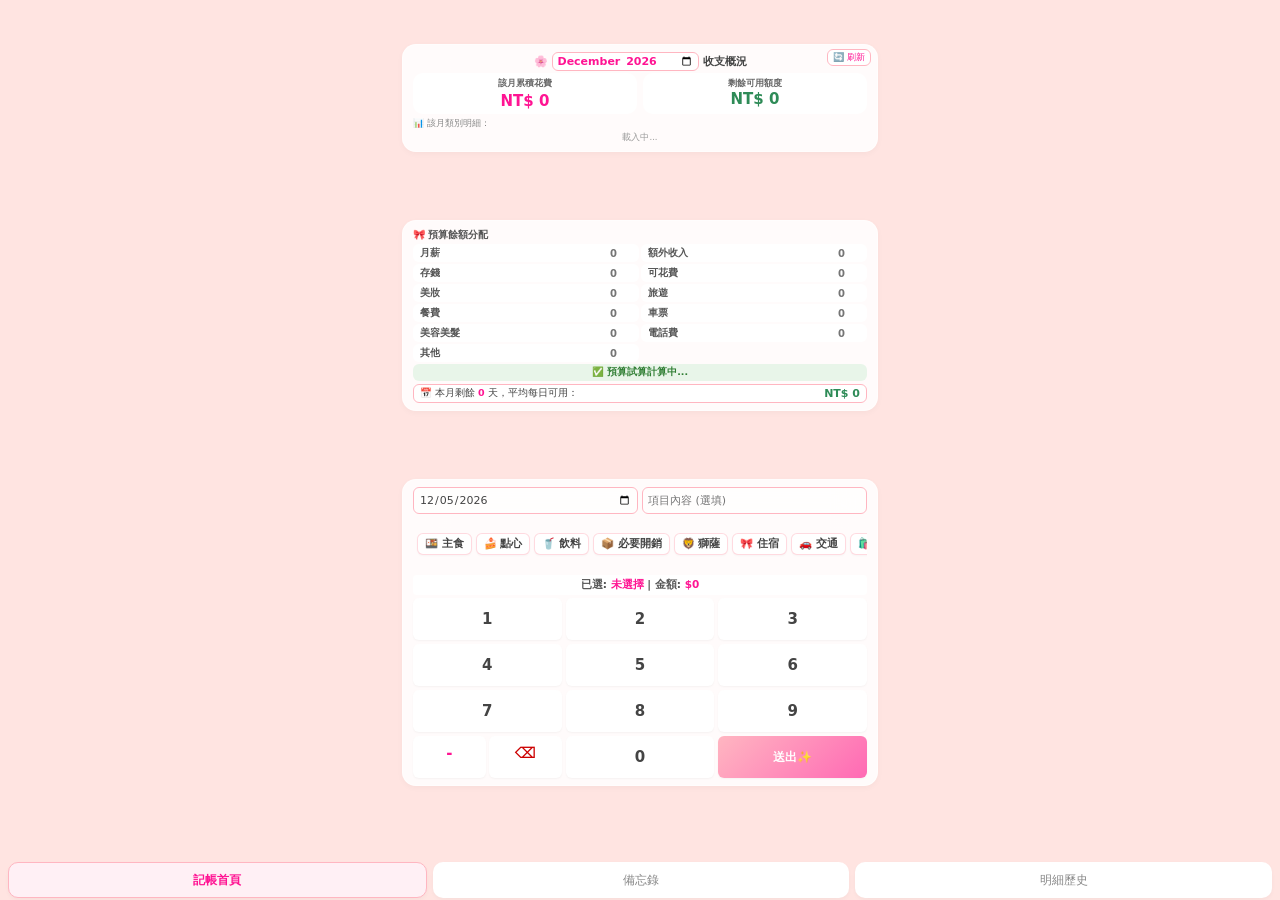
<file: index.html>
<!DOCTYPE html>
<html lang="zh-TW">
<head>
    <meta charset="UTF-8">
    <meta name="viewport" content="width=device-width, initial-scale=1.0, maximum-scale=1.0, user-scalable=no, viewport-fit=cover">
    <title>老公請查帳 - 記帳首頁</title>
    
    <link rel="stylesheet" href="style.css?v=13.0">
    <link rel="manifest" href="manifest.json">
    
    <!-- 愛心書籤與 App 圖示 -->
    <link rel="icon" type="image/svg+xml" href="data:image/svg+xml;utf8,<svg xmlns='http://www.w3.org/2000/svg' width='180' height='180' viewBox='0 0 180 180'><rect width='180' height='180' rx='42' fill='url(%23bg-grad)'/><defs><linearGradient id='bg-grad' x1='0%' y1='0%' x2='100%' y2='100%'><stop offset='0%' stop-color='%23ffe5ec'/><stop offset='100%' stop-color='%23ffb3c6'/></linearGradient><linearGradient id='heart-grad' x1='0%' y1='0%' x2='0%' y2='100%'><stop offset='0%' stop-color='%23ff4d6d'/><stop offset='100%' stop-color='%23c9184a'/></linearGradient><filter id='drop-shadow' x='-20%' y='-20%' width='140%' height='140%'><feDropShadow dx='0' dy='6' stdDeviation='6' flood-color='%23ff0054' flood-opacity='0.25'/></filter></defs><g filter='url(%23drop-shadow)'><path d='M90,145 C90,145 35,110 35,68 C35,45 52,32 72,32 C83,32 90,40 90,40 C90,40 97,32 108,32 C128,32 145,45 145,68 C145,110 90,145 90,145 Z' fill='url(%23heart-grad)'/></g><path d='M50,60 C50,48 60,42 70,42' stroke='%23ffffff' stroke-width='4' stroke-linecap='round' fill='none' opacity='0.7'/><path d='M138,38 L141,46 L149,49 L141,52 L138,60 L135,52 L127,49 L135,46 Z' fill='%23ffffff' opacity='0.9'/><path d='M42,128 L44,133 L49,135 L44,137 L42,142 L40,137 L35,135 L40,133 Z' fill='%23ffffff' opacity='0.85'/></svg>">
    <link rel="apple-touch-icon" href="data:image/svg+xml;utf8,<svg xmlns='http://www.w3.org/2000/svg' width='180' height='180' viewBox='0 0 180 180'><rect width='180' height='180' rx='42' fill='url(%23bg-grad)'/><defs><linearGradient id='bg-grad' x1='0%' y1='0%' x2='100%' y2='100%'><stop offset='0%' stop-color='%23ffe5ec'/><stop offset='100%' stop-color='%23ffb3c6'/></linearGradient><linearGradient id='heart-grad' x1='0%' y1='0%' x2='0%' y2='100%'><stop offset='0%' stop-color='%23ff4d6d'/><stop offset='100%' stop-color='%23c9184a'/></linearGradient><filter id='drop-shadow' x='-20%' y='-20%' width='140%' height='140%'><feDropShadow dx='0' dy='6' stdDeviation='6' flood-color='%23ff0054' flood-opacity='0.25'/></filter></defs><g filter='url(%23drop-shadow)'><path d='M90,145 C90,145 35,110 35,68 C35,45 52,32 72,32 C83,32 90,40 90,40 C90,40 97,32 108,32 C128,32 145,45 145,68 C145,110 90,145 90,145 Z' fill='url(%23heart-grad)'/></g><path d='M50,60 C50,48 60,42 70,42' stroke='%23ffffff' stroke-width='4' stroke-linecap='round' fill='none' opacity='0.7'/><path d='M138,38 L141,46 L149,49 L141,52 L138,60 L135,52 L127,49 L135,46 Z' fill='%23ffffff' opacity='0.9'/><path d='M42,128 L44,133 L49,135 L44,137 L42,142 L40,137 L35,135 L40,133 Z' fill='%23ffffff' opacity='0.85'/></svg>">
    
    <meta name="apple-mobile-web-app-capable" content="yes">
    <meta name="apple-mobile-web-app-title" content="老公請查帳">
    <meta name="apple-mobile-web-app-status-bar-style" content="black-translucent">

    <style>
        * { box-sizing: border-box; }
        
        html, body {
            margin: 0;
            padding: 0;
            width: 100%;
            height: 100vh;
            background: #ffe4e1;
            font-family: -apple-system, BlinkMacSystemFont, "Segoe UI", Roboto, sans-serif;
            -webkit-tap-highlight-color: transparent;
            overflow: hidden;
        }

        body { 
            padding-top: calc(env(safe-area-inset-top, 20px) + 32px);
            padding-bottom: calc(env(safe-area-inset-bottom, 0px) + 52px);
            padding-left: 10px;
            padding-right: 10px;
            display: flex;
            flex-direction: column;
        }

        .app-shell { 
            max-width: 500px; 
            width: 100%;
            height: 100%;
            margin: 0 auto; 
            display: flex; 
            flex-direction: column; 
            justify-content: space-between; 
            gap: 6px; 
        }

        .glass-panel { 
            background: rgba(255, 255, 255, 0.85); 
            border-radius: 14px; 
            padding: 7px 10px; 
            box-shadow: 0 2px 6px rgba(0,0,0,0.03); 
            position: relative; 
            flex-shrink: 0;
        }

        .main-panel {
            display: flex;
            flex-direction: column;
            justify-content: space-between;
            padding: 7px 10px;
            flex-grow: 0;
        }

        .text-center { text-align: center; }
        .text-pink { color: #ff1493; font-weight: bold; }
        .text-green { color: #2e8b57; font-weight: bold; }
        
        .panel-header { display: flex; justify-content: center; align-items: center; gap: 4px; font-size: 11px; font-weight: bold; color: #444; }
        .month-select { border: 1px solid #ffb6c1; border-radius: 6px; padding: 1px 4px; font-size: 11px; background: #fff; color: #ff1493; font-weight: bold; }
        
        .sub-title { font-size: 10px; font-weight: bold; margin-bottom: 2px; color: #555; }
        .label-sm { font-size: 9px; color: #666; font-weight: bold; }
        
        .dashboard-grid { display: grid; grid-template-columns: 1fr 1fr; gap: 6px; margin-top: 2px; }
        .dashboard-item { background: rgba(255, 255, 255, 0.95); padding: 4px; border-radius: 10px; text-align: center; }
        .total-amount { font-size: 15px; font-weight: bold; color: #ff1493; }
        .rem-amount { font-size: 15px; font-weight: bold; color: #2e8b57; }
        .rem-over { color: #d9534f !important; }

        .budget-grid { display: grid; grid-template-columns: repeat(2, 1fr); gap: 2px; }
        .budget-item { display: flex; justify-content: space-between; align-items: center; background: #fff; padding: 1px 6px; border-radius: 6px; }
        .budget-item span { font-size: 10px; }
        .budget-item input { width: 55px; text-align: right; border: none; background: transparent; font-weight: bold; color: #ff1493; font-size: 10px; }
        
        .daily-bar { 
            margin-top: 3px; 
            padding: 2px 6px; 
            background: #fff; 
            border-radius: 6px; 
            font-size: 9.5px; 
            color: #444; 
            display: flex; 
            justify-content: space-between; 
            align-items: center;
            border: 1px solid #ffb6c1;
        }
        .daily-amount { color: #2e8b57; font-weight: bold; font-size: 11px; }

        .budget-status-bar { margin-top: 2px; padding: 2px 4px; border-radius: 6px; font-size: 9.5px; font-weight: bold; text-align: center; }
        .bg-ok { background: #e8f5e9; color: #2e7d32; }
        .bg-warn { background: #e3f2fd; color: #1565c0; }
        .bg-error { background: #ffebee; color: #c62828; }

        .category-summary-grid { display: grid; grid-template-columns: repeat(3, 1fr); gap: 2px; margin-top: 2px; max-height: 58px; overflow-y: auto; }
        .cat-sum-item { background: #fff; padding: 1px 4px; border-radius: 4px; font-size: 8.5px; display: flex; justify-content: space-between; }

        .input-row { display: flex; gap: 4px; margin-bottom: 4px; }
        .input-row input { flex: 1; padding: 5px; border-radius: 6px; border: 1px solid #ffb6c1; font-size: 11px; }

        .category-container { display: flex; overflow-x: auto; gap: 4px; padding-bottom: 4px; white-space: nowrap; -webkit-overflow-scrolling: touch; }
        .cat-btn { padding: 3px 7px; background: #fff; border-radius: 6px; cursor: pointer; display: inline-block; font-size: 10.5px; box-shadow: 0 1px 2px rgba(0,0,0,0.03); }
        .cat-btn.selected { background: #ffb6c1; color: #fff; font-weight: bold; }
        .amount-display { margin: 3px 0; text-align: center; font-size: 10.5px; background: #fff; padding: 3px; border-radius: 4px; }
        
        .keyboard { display: grid; grid-template-columns: repeat(3, 1fr); gap: 4px; }
        .key { background: #fff; padding: 8px 0; text-align: center; border-radius: 6px; font-size: 15px; font-weight: bold; cursor: pointer; box-shadow: 0 1px 2px rgba(0,0,0,0.04); }
        .key:active { background: #ffebf0; }
        
        .split-key-container { display: flex; gap: 3px; }
        .split-key { flex: 1; background: #fff; padding: 8px 0; text-align: center; border-radius: 6px; font-size: 15px; font-weight: bold; cursor: pointer; box-shadow: 0 1px 2px rgba(0,0,0,0.04); }
        .split-key:active { background: #ffebf0; }

        .submit-btn { 
            background: linear-gradient(135deg, #ffb6c1 0%, #ff69b4 100%); 
            color: white; 
            font-size: 12px;
            display: flex;
            align-items: center;
            justify-content: center;
        }

        .refresh-btn {
            position: absolute;
            top: 4px;
            right: 6px;
            background: rgba(255, 255, 255, 0.9);
            border: 1px solid #ffb6c1;
            border-radius: 6px;
            padding: 1px 5px;
            font-size: 9px;
            color: #ff1493;
            cursor: pointer;
        }

        .fixed-nav-bar { 
            position: fixed !important; 
            bottom: 0 !important; 
            left: 0 !important; 
            right: 0 !important;
            width: 100% !important; 
            padding-bottom: calc(env(safe-area-inset-bottom, 2px) + 2px) !important; 
            padding-top: 3px !important;
            padding-left: 8px !important;
            padding-right: 8px !important;
            background: #ffe4e1 !important; 
            display: flex !important; 
            justify-content: space-between !important; 
            align-items: center !important; 
            gap: 6px !important;
            z-index: 999999 !important; 
        }

        .nav-link { 
            text-decoration: none; 
            color: #888; 
            font-size: 12px; 
            flex: 1; 
            height: 36px;
            display: flex !important;
            align-items: center !important;
            justify-content: center !important;
            text-align: center !important;
            border-radius: 10px;
            background: #ffffff;
            box-shadow: 0 2px 4px rgba(0,0,0,0.03);
            transition: all 0.2s ease;
        }

        .nav-link.active { 
            color: #ff1493; 
            font-weight: bold; 
            background: #fff0f5; 
            border: 1px solid #ffb6c1;
        }
    </style>
</head>
<body>

    <div class="app-shell">
        <div class="glass-panel text-center">
            <button class="refresh-btn" onclick="fetchCloudData(true)">🔄 刷新</button>
            <div class="panel-header">
                <span>🌸</span>
                <input type="month" id="selected-month" class="month-select" onchange="renderMonthData()">
                <span>收支概況</span>
            </div>
            
            <div class="dashboard-grid">
                <div class="dashboard-item">
                    <div class="label-sm">該月累積花費</div>
                    <div class="total-amount">NT$ <span id="month-total">0</span></div>
                </div>
                <div class="dashboard-item">
                    <div class="label-sm">剩餘可用額度</div>
                    <div class="rem-amount" id="rem-container">NT$ <span id="month-remaining">0</span></div>
                </div>
            </div>

            <div style="font-size:9px; color:#888; text-align:left; margin-top:3px;">📊 該月類別明細：</div>
            <div class="category-summary-grid" id="cat-summary-box">
                <div style="grid-column: span 3; color:#999; font-size:8.5px;">載入中...</div>
            </div>
        </div>

        <div class="glass-panel">
            <div class="sub-title">🎀 預算餘額分配</div>
            <div class="budget-grid">
                <div class="budget-item"><span class="text-pink">月薪</span><input type="number" id="bg-salary" placeholder="0" oninput="checkBudgetBalance()" onchange="updateBudget('salary', this.value)"></div>
                <div class="budget-item"><span class="text-pink">額外收入</span><input type="number" id="bg-extra" placeholder="0" oninput="checkBudgetBalance()" onchange="updateBudget('extra', this.value)"></div>
                <div class="budget-item"><span>存錢</span><input type="number" id="bg-save" placeholder="0" oninput="checkBudgetBalance()" onchange="updateBudget('save', this.value)"></div>
                <div class="budget-item"><span class="text-green">可花費</span><input type="number" id="bg-spend" placeholder="0" oninput="checkBudgetBalance()" onchange="updateBudget('spend', this.value)"></div>
                <div class="budget-item"><span>美妝</span><input type="number" id="bg-makeup" placeholder="0" oninput="checkBudgetBalance()" onchange="updateBudget('makeup', this.value)"></div>
                <div class="budget-item"><span>旅遊</span><input type="number" id="bg-travel" placeholder="0" oninput="checkBudgetBalance()" onchange="updateBudget('travel', this.value)"></div>
                <div class="budget-item"><span>餐費</span><input type="number" id="bg-food" placeholder="0" oninput="checkBudgetBalance()" onchange="updateBudget('food', this.value)"></div>
                <div class="budget-item"><span>車票</span><input type="number" id="bg-ticket" placeholder="0" oninput="checkBudgetBalance()" onchange="updateBudget('ticket', this.value)"></div>
                <div class="budget-item"><span>美容美髮</span><input type="number" id="bg-hair" placeholder="0" oninput="checkBudgetBalance()" onchange="updateBudget('hair', this.value)"></div>
                <div class="budget-item"><span>電話費</span><input type="number" id="bg-phone" placeholder="0" oninput="checkBudgetBalance()" onchange="updateBudget('phone', this.value)"></div>
                <div class="budget-item"><span>其他</span><input type="number" id="bg-others" placeholder="0" oninput="checkBudgetBalance()" onchange="updateBudget('others', this.value)"></div>
            </div>
            
            <div id="budget-status" class="budget-status-bar bg-ok">
                ✅ 預算試算計算中...
            </div>

            <div class="daily-bar">
                <span>📅 本月剩餘 <b id="rem-days" class="text-pink">0</b> 天，平均每日可用：</span>
                <span class="daily-amount">NT$ <span id="daily-budget">0</span></span>
            </div>
        </div>

        <div class="glass-panel main-panel">
            <div class="input-row">
                <input type="date" id="tx-date">
                <input type="text" id="tx-item" placeholder="項目內容 (選填)">
            </div>
            
            <div class="category-container" id="cat-container">
                <div class="cat-btn" onclick="selectCat(this, '主食')">🍱 主食</div>
                <div class="cat-btn" onclick="selectCat(this, '點心')">🍰 點心</div>
                <div class="cat-btn" onclick="selectCat(this, '飲料')">🥤 飲料</div>
                <div class="cat-btn" onclick="selectCat(this, '必要開銷')">📦 必要開銷</div>
                <div class="cat-btn" onclick="selectCat(this, '獅薩')">🦁 獅薩</div>
                <div class="cat-btn" onclick="selectCat(this, '住宿')">🎀 住宿</div>
                <div class="cat-btn" onclick="selectCat(this, '交通')">🚗 交通</div>
                <div class="cat-btn" onclick="selectCat(this, '購物')">🛍️ 購物</div>
                <div class="cat-btn" onclick="selectCat(this, '治裝')">👗 治裝</div>
                <div class="cat-btn" onclick="selectCat(this, '電話及會員')">📱 電話會員</div>
                <div class="cat-btn" onclick="selectCat(this, '醫療')">🏥 醫療</div>
                <div class="cat-btn" onclick="selectCat(this, '保養美體')">💅 保養美體</div>
                <div class="cat-btn" onclick="selectCat(this, '儲值及娛樂')">🎮 娛樂儲值</div>
                <div class="cat-btn" onclick="selectCat(this, '狗勾')">🐶 狗勾</div>
                <div class="cat-btn" onclick="selectCat(this, '贊助')">🎁 贊助</div>
                <div class="cat-btn" onclick="selectCat(this, '休閒')">🎨 休閒</div>
                <div class="cat-btn" onclick="selectCat(this, '其他')">✨ 其他</div>
            </div>

            <div class="amount-display">
                已選: <span id="selected-cat-text" class="text-pink">未選擇</span> | 
                金額: <span class="text-pink">$<span id="tx-amount">0</span></span>
            </div>
            
            <div class="keyboard">
                <div class="key" onclick="pressKey('1')">1</div>
                <div class="key" onclick="pressKey('2')">2</div>
                <div class="key" onclick="pressKey('3')">3</div>
                <div class="key" onclick="pressKey('4')">4</div>
                <div class="key" onclick="pressKey('5')">5</div>
                <div class="key" onclick="pressKey('6')">6</div>
                <div class="key" onclick="pressKey('7')">7</div>
                <div class="key" onclick="pressKey('8')">8</div>
                <div class="key" onclick="pressKey('9')">9</div>
                
                <div class="split-key-container">
                    <div class="split-key" style="color:#ff1493;" onclick="pressKey('-')">-</div>
                    <div class="split-key" style="color:#cc0000;" onclick="pressKey('C')">⌫</div>
                </div>
                
                <div class="key" onclick="pressKey('0')">0</div>
                <div class="key submit-btn" id="btn-submit" onclick="submitRecord()">送出✨</div>
            </div>
        </div>
    </div>

    <nav class="fixed-nav-bar">
        <a href="index.html" class="nav-link active">記帳首頁</a>
        <a href="memo.html" class="nav-link">備忘錄</a>
        <a href="details.html" class="nav-link">明細歷史</a>
    </nav>

    <script>
        const GAS_URL = "https://script.google.com/macros/s/AKfycbyVhoyWwW8N89Bib_12PvkVBc98-mKD3lcFoxljuam5_MIWUZhuIj6o-WavvjmZMGs/exec"; 
        let currentAmount = "0";
        let chosenCategory = "";
        let currentMonthTotal = 0;
        let globalRawRecords = [];

        const fields = ['salary', 'extra', 'save', 'spend', 'makeup', 'travel', 'food', 'ticket', 'hair', 'phone', 'others'];

        function triggerVibration(type = "light") {
            try { 
                if (window.navigator && window.navigator.vibrate) { 
                    if (type === "light") window.navigator.vibrate(15); 
                    else if (type === "success") window.navigator.vibrate([40, 40, 40]); 
                } 
            } catch (e) {}
        }

        function getLocalDateString(d = new Date()) {
            const year = d.getFullYear();
            const month = String(d.getMonth() + 1).padStart(2, '0');
            const day = String(d.getDate()).padStart(2, '0');
            return `${year}-${month}-${day}`;
        }

        window.addEventListener('load', () => {
            const today = new Date();
            document.getElementById('tx-date').value = getLocalDateString(today);

            const yearMonthStr = `${today.getFullYear()}-${String(today.getMonth() + 1).padStart(2, '0')}`;
            document.getElementById('selected-month').value = yearMonthStr;
            
            fetchCloudData(false);
        });

        function getRemainingDaysInMonth(targetYearMonth) {
            let now = new Date();
            let [y, m] = targetYearMonth.split('-').map(Number);
            
            if (y !== now.getFullYear() || m !== (now.getMonth() + 1)) {
                return 0;
            }

            let totalDays = new Date(y, m, 0).getDate();
            let currentDay = now.getDate();
            return (totalDays - currentDay) + 1;
        }

        function checkBudgetBalance() {
            let salary = Number(document.getElementById('bg-salary')?.value) || 0;
            let extra = Number(document.getElementById('bg-extra')?.value) || 0;
            let totalIncome = salary + extra; 
            let spend = Number(document.getElementById('bg-spend')?.value) || 0;
            let selectedYearMonth = document.getElementById('selected-month')?.value || '';
            
            let allocSum = fields.reduce((sum, f) => {
                if (f === 'salary' || f === 'extra') return sum;
                let elem = document.getElementById('bg-' + f);
                return sum + (elem ? (Number(elem.value) || 0) : 0);
            }, 0);

            // 💡 核心修改：將「可花費」加上「額外收入」，再減去「當月累積花費」作為剩餘可用額度
            let totalAvailableSpend = spend + extra;
            let remaining = totalAvailableSpend - currentMonthTotal;
            
            let remElem = document.getElementById('month-remaining');
            let remContainer = document.getElementById('rem-container');
            if (remElem) remElem.innerText = remaining.toLocaleString();
            
            if (remContainer) {
                if (remaining < 0) remContainer.classList.add('rem-over');
                else remContainer.classList.remove('rem-over');
            }

            let remDays = selectedYearMonth ? getRemainingDaysInMonth(selectedYearMonth) : 0;
            let remDaysElem = document.getElementById('rem-days');
            if (remDaysElem) remDaysElem.innerText = remDays;
            
            // 每日可用額度也同步依據加了額外收入後的剩餘額度來均分
            let dailyBudget = (remaining > 0 && remDays > 0) ? Math.floor(remaining / remDays) : 0;
            let dailyElem = document.getElementById('daily-budget');
            if (dailyElem) dailyElem.innerText = dailyBudget.toLocaleString();

            let statusElem = document.getElementById('budget-status');
            let diff = totalIncome - allocSum;

            if (statusElem) {
                if (diff === 0 && totalIncome > 0) {
                    statusElem.className = "budget-status-bar bg-ok";
                    statusElem.innerText = "✅ 預算分配完美平衡！(100% 已分配)";
                } else if (diff > 0) {
                    statusElem.className = "budget-status-bar bg-warn";
                    statusElem.innerText = `💡 還有 NT$ ${diff.toLocaleString()} 未分配完畢`;
                } else if (diff < 0) {
                    statusElem.className = "budget-status-bar bg-error";
                    statusElem.innerText = `⚠️ 預算爆了！超過總收入 NT$ ${Math.abs(diff).toLocaleString()}`;
                } else {
                    statusElem.className = "budget-status-bar bg-warn";
                    statusElem.innerText = "💡 請輸入收入與分配項目";
                }
            }
        }

        function fetchCloudData(isManual = false) {
            if (isManual) triggerVibration("light");
            
            const timestamp = new Date().getTime();
            fetch(`${GAS_URL}?action=getData&t=${timestamp}`)
                .then(res => res.json())
                .then(data => {
                    if (data && data.records) {
                        globalRawRecords = data.records;
                    }
                    
                    if (data && data.budgets) {
                        fields.forEach(f => { 
                            let cloudVal = (data.budgets[f] !== undefined && data.budgets[f] !== "") ? Number(data.budgets[f]) : 0;
                            let elem = document.getElementById('bg-' + f);
                            if (elem) {
                                elem.value = cloudVal;
                            }
                            localStorage.setItem('budget_' + f, cloudVal);
                        });
                    }
                    
                    renderMonthData();
                    if (isManual) alert("同步成功囉！✨");
                }).catch(err => {
                    if (isManual) alert("同步失敗，請檢查網路連線。");
                });
        }

        function renderMonthData() {
            const targetYearMonth = document.getElementById('selected-month').value;
            if (!targetYearMonth) return;

            let total = 0;
            let catSummary = {};

            globalRawRecords.forEach(r => {
                if (r.date) {
                    let dateStr = "";
                    if (typeof r.date === 'string') {
                        dateStr = r.date.split('T')[0].replace(/\//g, '-');
                    } else {
                        let d = new Date(r.date);
                        dateStr = getLocalDateString(d);
                    }

                    if (dateStr.substring(0, 7) === targetYearMonth) {
                        let amt = Number(r.amount);
                        if (!isNaN(amt)) {
                            total += amt;
                            let cat = r.category || '未分類';
                            catSummary[cat] = (catSummary[cat] || 0) + amt;
                        }
                    }
                }
            });

            currentMonthTotal = total;
            let mTotalElem = document.getElementById('month-total');
            if (mTotalElem) mTotalElem.innerText = total.toLocaleString();

            const catBox = document.getElementById('cat-summary-box');
            if (Object.keys(catSummary).length === 0) {
                catBox.innerHTML = `<div style="grid-column: span 3; color:#999; font-size:8.5px;">該月無記帳紀錄</div>`;
            } else {
                let html = '';
                for (let cat in catSummary) {
                    html += `<div class="cat-sum-item"><span>${cat}</span><b>$${catSummary[cat].toLocaleString()}</b></div>`;
                }
                catBox.innerHTML = html;
            }

            checkBudgetBalance();
        }

        function selectCat(element, cat) { 
            triggerVibration("light"); 
            chosenCategory = cat; 
            document.getElementById('selected-cat-text').innerText = cat; 
            document.querySelectorAll('.cat-btn').forEach(btn => btn.classList.remove('selected')); 
            element.classList.add('selected'); 
        }

        function pressKey(key) { 
            triggerVibration("light"); 
            if (key === 'C') { 
                if (currentAmount.length > 1) {
                    currentAmount = currentAmount.slice(0, -1);
                    if (currentAmount === "-") currentAmount = "0";
                } else {
                    currentAmount = "0";
                }
            } else if (key === '-') {
                if (currentAmount.startsWith('-')) {
                    currentAmount = currentAmount.substring(1);
                    if (currentAmount === "") currentAmount = "0";
                } else {
                    if (currentAmount === "0") currentAmount = "-";
                    else currentAmount = "-" + currentAmount;
                }
            } else { 
                if (currentAmount === "0") currentAmount = key;
                else if (currentAmount === "-") currentAmount = "-" + key;
                else currentAmount = currentAmount + key;
            } 
            
            if (currentAmount === "-") {
                document.getElementById('tx-amount').innerText = "-0";
            } else {
                let num = Number(currentAmount);
                document.getElementById('tx-amount').innerText = isNaN(num) ? "0" : num.toLocaleString(); 
            }
        }
        
        function updateBudget(cat, val) { 
            let amt = Number(val) || 0;
            localStorage.setItem('budget_' + cat, amt); 
            checkBudgetBalance();
            
            fetch(GAS_URL, {
                method: "POST",
                headers: {
                    "Content-Type": "text/plain;charset=utf-8"
                },
                body: JSON.stringify({
                    action: "updateBudget",
                    category: cat,
                    amount: amt
                })
            })
            .then(res => res.json())
            .then(data => {
                console.log(`[預算同步成功] ${cat}: ${amt}`);
            })
            .catch(err => {
                console.error("預算同步失敗:", err);
            });
        }

        function submitRecord() {
            let finalAmt = Number(currentAmount);
            if (!chosenCategory || isNaN(finalAmt) || finalAmt === 0) { 
                alert("請填妥分類與金額！"); 
                return; 
            }
            
            const btnSubmit = document.getElementById('btn-submit');
            btnSubmit.style.pointerEvents = 'none';
            btnSubmit.innerText = '傳送中...';
            
            fetch(GAS_URL, { 
                method: "POST", 
                headers: {
                    "Content-Type": "text/plain;charset=utf-8"
                },
                body: JSON.stringify({ 
                    action: "addRecord",
                    date: document.getElementById('tx-date').value, 
                    category: chosenCategory, 
                    item: document.getElementById('tx-item').value, 
                    amount: finalAmt 
                }) 
            })
            .then(res => res.json())
            .then(res => { 
                triggerVibration("success"); 
                alert(res.message || "記錄成功！"); 
                location.reload(); 
            })
            .catch(err => {
                alert("寫入失敗，請確認網路！");
                btnSubmit.style.pointerEvents = 'auto';
                btnSubmit.innerText = '送出✨';
            });
        }
    </script>
</body>
</html>
</file>
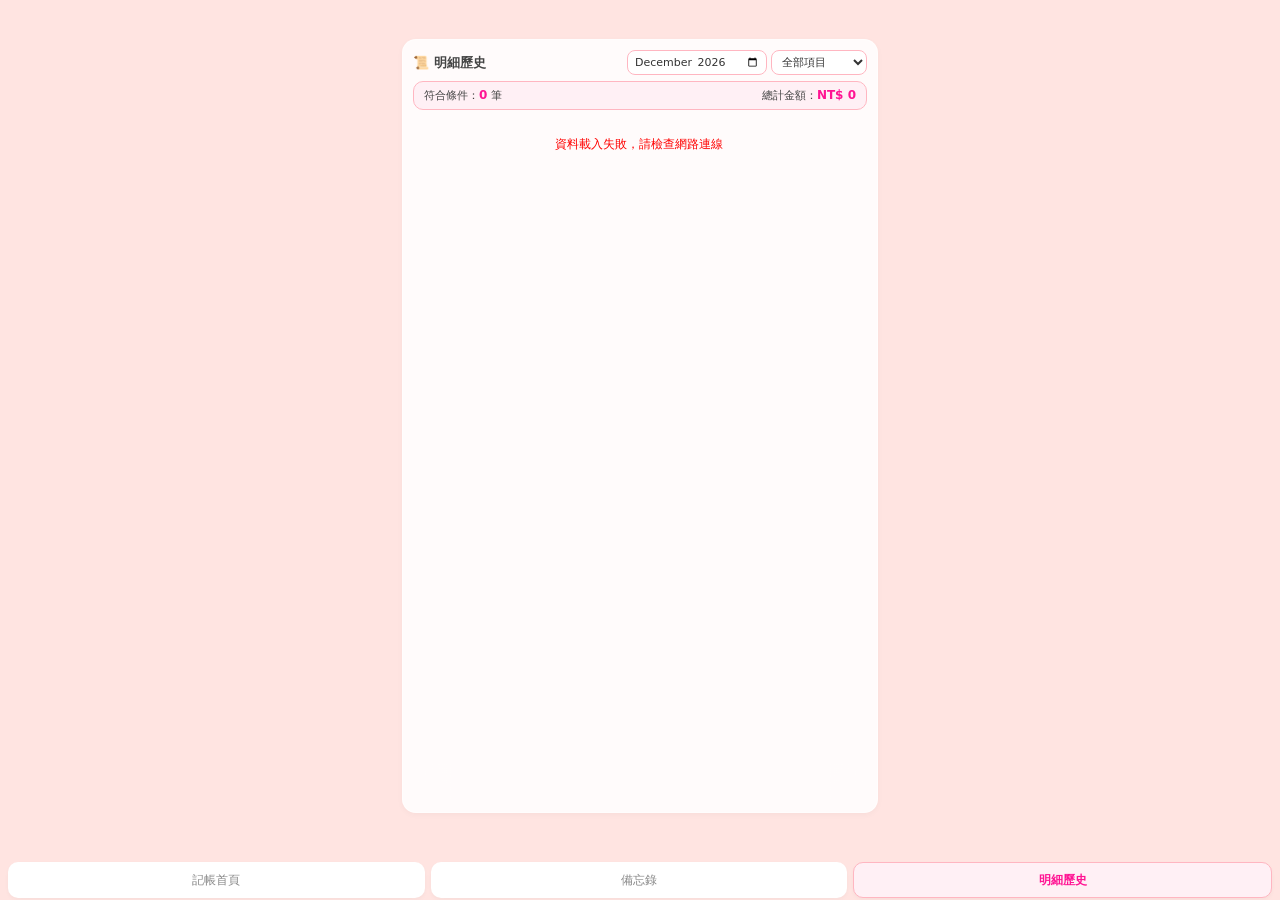
<file: details.html>
<!DOCTYPE html>
<html lang="zh-TW">
<head>
    <meta charset="UTF-8">
    <meta name="viewport" content="width=device-width, initial-scale=1.0, maximum-scale=1.0, user-scalable=no, viewport-fit=cover">
    <title>老公請查帳 - 明細歷史</title>
    <link rel="stylesheet" href="style.css?v=13.0">
    <style>
        * { box-sizing: border-box; }
        html, body {
            margin: 0; padding: 0; width: 100%; height: 100vh;
            background: #ffe4e1; font-family: -apple-system, BlinkMacSystemFont, "Segoe UI", Roboto, sans-serif;
            -webkit-tap-highlight-color: transparent; overflow: hidden;
        }
        body { 
            padding-top: calc(env(safe-area-inset-top, 8px) + 2px); padding-left: 8px; padding-right: 8px;
            display: flex; flex-direction: column;
        }
        .app-shell { 
            max-width: 500px; width: 100%; margin: 0 auto; display: flex; flex-direction: column; 
            height: calc(100vh - env(safe-area-inset-top, 8px) - 52px - env(safe-area-inset-bottom, 0px)); gap: 6px; 
        }
        .glass-panel { 
            background: rgba(255, 255, 255, 0.85); border-radius: 14px; padding: 10px; 
            box-shadow: 0 2px 6px rgba(0,0,0,0.03); flex: 1; display: flex; flex-direction: column; overflow: hidden;
        }
        .header-area {
            display: flex;
            justify-content: space-between;
            align-items: center;
            margin-bottom: 6px;
            gap: 4px;
        }
        .title { font-size: 13px; font-weight: bold; color: #444; margin: 0; white-space: nowrap; }
        .filter-group { display: flex; gap: 4px; }
        .filter-select {
            padding: 4px 6px; border-radius: 8px; border: 1px solid #ffb6c1;
            background: #ffffff; font-size: 11px; color: #333; outline: none;
        }
        
        /* 📊 篩選總計看板樣式 */
        .summary-banner {
            background: #fff0f5;
            border: 1px solid #ffb6c1;
            border-radius: 10px;
            padding: 6px 10px;
            margin-bottom: 6px;
            display: flex;
            justify-content: space-between;
            align-items: center;
            font-size: 11px;
            color: #444;
            flex-shrink: 0;
        }
        .summary-banner b {
            color: #ff1493;
            font-size: 12px;
        }

        .record-list { flex: 1; overflow-y: auto; display: flex; flex-direction: column; gap: 6px; padding-right: 2px; }
        .record-item {
            background: #ffffff; padding: 8px 10px; border-radius: 8px;
            display: flex; justify-content: space-between; align-items: center;
            box-shadow: 0 1px 3px rgba(0,0,0,0.03);
        }
        .record-info { display: flex; flex-direction: column; gap: 2px; }
        .record-cat { font-size: 12px; font-weight: bold; color: #ff1493; }
        .record-detail { font-size: 10px; color: #777; }
        .right-area { display: flex; align-items: center; gap: 8px; }
        .record-amount { font-size: 13px; font-weight: bold; color: #333; }
        .delete-btn {
            background: #ff4d4d; color: white; border: none; border-radius: 6px;
            padding: 3px 6px; font-size: 10px; cursor: pointer;
        }
        .delete-btn:disabled { background: #ccc; cursor: not-allowed; }
        .fixed-nav-bar { 
            position: fixed !important; bottom: 0 !important; left: 0 !important; right: 0 !important;
            width: 100% !important; padding-bottom: calc(env(safe-area-inset-bottom, 2px) + 2px) !important; 
            padding-top: 3px !important; padding-left: 8px !important; padding-right: 8px !important;
            background: #ffe4e1 !important; display: flex !important; justify-content: space-between !important; 
            align-items: center !important; gap: 6px !important; z-index: 999999 !important; 
        }
        .nav-link { 
            text-decoration: none; color: #888; font-size: 12px; flex: 1; height: 36px;
            display: flex !important; align-items: center !important; justify-content: center !important;
            border-radius: 10px; background: #ffffff; box-shadow: 0 2px 4px rgba(0,0,0,0.03);
        }
        .nav-link.active { color: #ff1493; font-weight: bold; background: #fff0f5; border: 1px solid #ffb6c1; }
    </style>
</head>
<body>
    <div class="app-shell">
        <div class="glass-panel">
            <div class="header-area">
                <div class="title">📜 明細歷史</div>
                <div class="filter-group">
                    <!-- 📅 月份篩選 -->
                    <input type="month" id="month-filter" class="filter-select" onchange="renderRecords()">
                    <!-- 🛒 項目篩選 -->
                    <select id="category-filter" class="filter-select" onchange="renderRecords()">
                        <option value="all">全部項目</option>
                        <option value="主食">🍱 主食</option>
                        <option value="點心">🍰 點心</option>
                        <option value="飲料">🥤 飲料</option>
                        <option value="必要開銷">📦 必要開銷</option>
                        <option value="獅薩">🦁 獅薩</option>
                        <option value="住宿">🎀 住宿</option>
                        <option value="交通">🚗 交通</option>
                        <option value="購物">🛍️ 購物</option>
                        <option value="治裝">👗 治裝</option>
                        <option value="電話及會員">📱 電話會員</option>
                        <option value="醫療">🏥 醫療</option>
                        <option value="保養美體">💅 保養美體</option>
                        <option value="儲值及娛樂">🎮 娛樂儲值</option>
                        <option value="狗勾">🐶 狗勾</option>
                        <option value="贊助">🎁 贊助</option>
                        <option value="休閒">🎨 休閒</option>
                        <option value="其他">✨ 其他</option>
                    </select>
                </div>
            </div>

            <!-- 📊 即時篩選總計看板 -->
            <div class="summary-banner" id="summary-banner">
                <span>符合條件：<b id="filter-count">0</b> 筆</span>
                <span>總計金額：<b id="filter-total">NT$ 0</b></span>
            </div>

            <div class="record-list" id="record-container">
                <div style="text-align:center; color:#888; margin-top:20px; font-size:12px;">載入中...</div>
            </div>
        </div>
    </div>

    <nav class="fixed-nav-bar">
        <a href="index.html" class="nav-link">記帳首頁</a>
        <a href="memo.html" class="nav-link">備忘錄</a>
        <a href="details.html" class="nav-link active">明細歷史</a>
    </nav>

    <script>
        const GAS_URL = "https://script.google.com/macros/s/AKfycbyVhoyWwW8N89Bib_12PvkVBc98-mKD3lcFoxljuam5_MIWUZhuIj6o-WavvjmZMGs/exec";
        let rawRecords = [];

        function escapeQuotes(str) {
            if (!str) return '';
            return str.replace(/'/g, "\\'").replace(/"/g, '&quot;');
        }

        window.addEventListener('load', () => {
            const now = new Date();
            const currentMonth = `${now.getFullYear()}-${String(now.getMonth() + 1).padStart(2, '0')}`;
            document.getElementById('month-filter').value = currentMonth;
            loadData();
        });

        function loadData() {
            fetch(`${GAS_URL}?action=getData&_t=${new Date().getTime()}`)
                .then(res => res.json())
                .then(data => {
                    if (data && data.records) {
                        rawRecords = data.records;
                        renderRecords();
                    } else {
                        document.getElementById('record-container').innerHTML = `<div style="text-align:center; color:#888; margin-top:20px; font-size:12px;">目前尚無紀錄喔！</div>`;
                    }
                })
                .catch(err => {
                    document.getElementById('record-container').innerHTML = `<div style="text-align:center; color:red; margin-top:20px; font-size:12px;">資料載入失敗，請檢查網路連線</div>`;
                });
        }

        function renderRecords() {
            let container = document.getElementById('record-container');
            let selectedMonth = document.getElementById('month-filter').value;
            let selectedCat = document.getElementById('category-filter').value;
            container.innerHTML = "";

            let filtered = rawRecords.filter(r => {
                let dateStr = "";
                if (r.date) {
                    if (typeof r.date === 'string') {
                        dateStr = r.date.split('T')[0].replace(/\//g, '-');
                    } else {
                        let d = new Date(r.date);
                        dateStr = `${d.getFullYear()}-${String(d.getMonth() + 1).padStart(2, '0')}-${String(d.getDate()).padStart(2, '0')}`;
                    }
                }
                
                let matchMonth = !selectedMonth || dateStr.substring(0, 7) === selectedMonth;
                let matchCat = selectedCat === "all" || (r.category && r.category.includes(selectedCat));
                return matchMonth && matchCat;
            });

            // 計算篩選後的總金額與筆數
            let totalSum = 0;
            filtered.forEach(r => {
                let amt = Number(r.amount);
                if (!isNaN(amt)) totalSum += amt;
            });

            // 更新畫面上方總計看板
            document.getElementById('filter-count').innerText = filtered.length;
            document.getElementById('filter-total').innerText = `NT$ ${totalSum.toLocaleString()}`;

            if (filtered.length > 0) {
                filtered.slice().reverse().forEach(r => {
                    let dateDisplay = "";
                    if (r.date) {
                        if (typeof r.date === 'string') {
                            dateDisplay = r.date.split('T')[0].replace(/\//g, '-');
                        } else {
                            let d = new Date(r.date);
                            dateDisplay = `${d.getFullYear()}-${String(d.getMonth() + 1).padStart(2, '0')}-${String(d.getDate()).padStart(2, '0')}`;
                        }
                    }
                    
                    let catText = r.category || '未分類';
                    let itemText = r.item || '';
                    
                    let safeCat = escapeQuotes(catText);
                    let safeItem = escapeQuotes(itemText);

                    let itemHtml = `
                        <div class="record-item">
                            <div class="record-info">
                                <div class="record-cat">${catText} ${itemText ? '- ' + itemText : ''}</div>
                                <div class="record-detail">${dateDisplay}</div>
                            </div>
                            <div class="right-area">
                                <div class="record-amount">NT$ ${Number(r.amount).toLocaleString()}</div>
                                <button class="delete-btn" onclick="deleteRecord('${dateDisplay}', '${safeCat}', '${safeItem}', ${r.amount}, this)">刪除</button>
                            </div>
                        </div>
                    `;
                    container.innerHTML += itemHtml;
                });
            } else {
                container.innerHTML = `<div style="text-align:center; color:#888; margin-top:20px; font-size:12px;">此條件下無紀錄喔！</div>`;
            }
        }

        function deleteRecord(date, category, item, amount, btnElement) {
            if (!confirm(`確定要刪除這筆紀錄嗎？\n${date} ${category} $${amount}`)) return;

            if (btnElement) {
                btnElement.disabled = true;
                btnElement.innerText = "刪除中...";
            }

            fetch(GAS_URL, {
                method: "POST",
                headers: {
                    "Content-Type": "text/plain;charset=utf-8"
                },
                body: JSON.stringify({
                    action: "deleteRecord",
                    date: date,
                    category: category,
                    item: item,
                    amount: Number(amount)
                })
            })
            .then(res => res.json())
            .then(data => {
                if (data.status === "success") {
                    alert("刪除成功！✨");
                    loadData();
                } else {
                    alert("刪除失敗：" + (data.message || "未知錯誤"));
                    if (btnElement) {
                        btnElement.disabled = false;
                        btnElement.innerText = "刪除";
                    }
                }
            })
            .catch(err => {
                console.error("刪除請求失敗:", err);
                alert("網路請求失敗，請檢查 GAS 部署與網路！");
                if (btnElement) {
                    btnElement.disabled = false;
                    btnElement.innerText = "刪除";
                }
            });
        }
    </script>
</body>
</html>
</file>
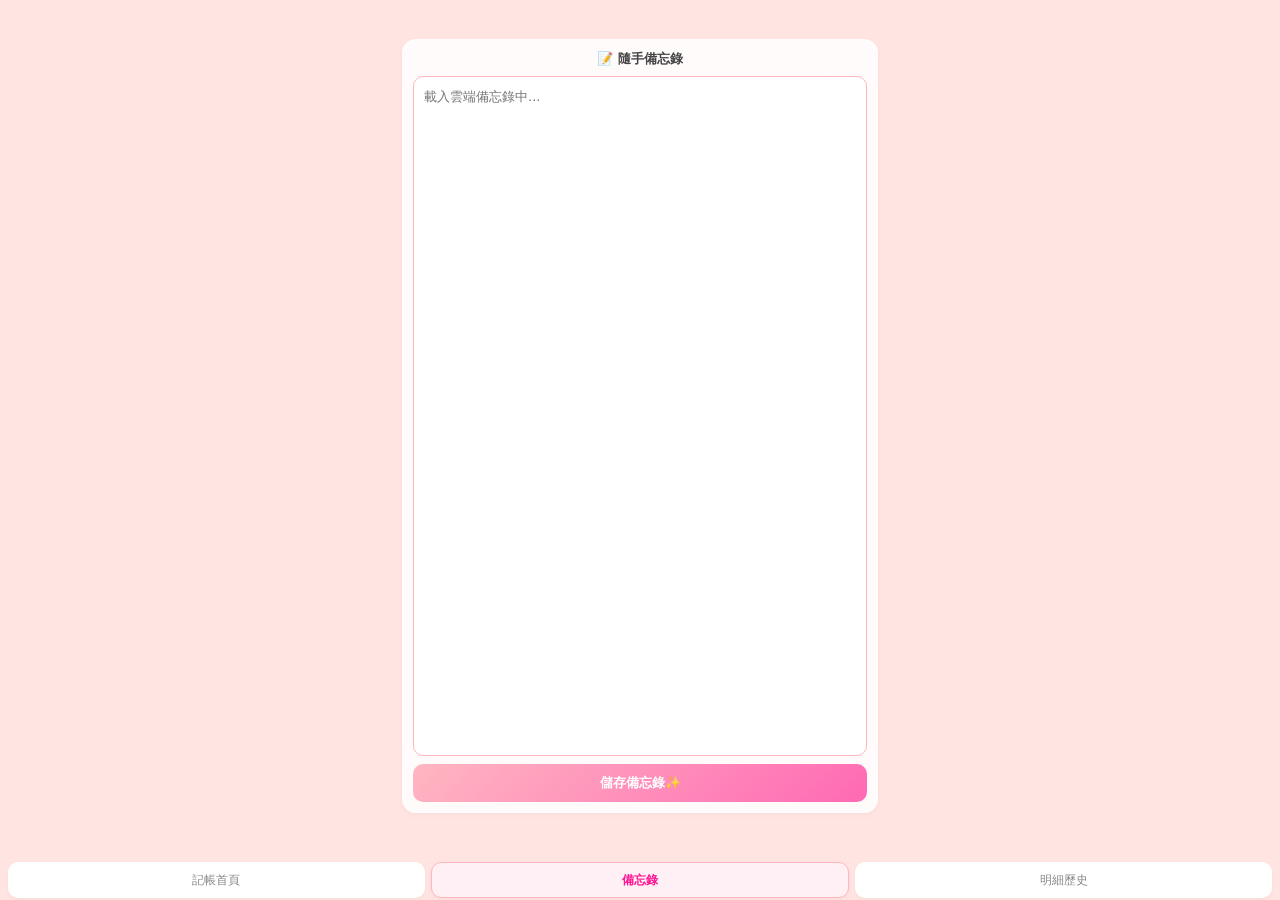
<file: memo.html>
<!DOCTYPE html>
<html lang="zh-TW">
<head>
    <meta charset="UTF-8">
    <meta name="viewport" content="width=device-width, initial-scale=1.0, maximum-scale=1.0, user-scalable=no, viewport-fit=cover">
    <title>老公請查帳 - 備忘錄</title>
    <link rel="stylesheet" href="style.css?v=10.0">
    <link rel="manifest" href="manifest.json">
    
    <style>
        * { box-sizing: border-box; }
        html, body {
            margin: 0; padding: 0; width: 100%; height: 100vh;
            background: #ffe4e1; font-family: -apple-system, BlinkMacSystemFont, "Segoe UI", Roboto, sans-serif;
            -webkit-tap-highlight-color: transparent; overflow: hidden;
        }
        body { 
            padding-top: calc(env(safe-area-inset-top, 8px) + 2px); padding-left: 8px; padding-right: 8px;
            display: flex; flex-direction: column;
        }
        .app-shell { 
            max-width: 500px; width: 100%; margin: 0 auto; display: flex; flex-direction: column; 
            height: calc(100vh - env(safe-area-inset-top, 8px) - 52px - env(safe-area-inset-bottom, 0px)); gap: 6px; 
        }
        .glass-panel { 
            background: rgba(255, 255, 255, 0.85); border-radius: 14px; padding: 10px; 
            box-shadow: 0 2px 6px rgba(0,0,0,0.03); flex: 1; display: flex; flex-direction: column;
        }
        .title { text-align: center; font-size: 13px; font-weight: bold; color: #444; margin-bottom: 8px; }
        textarea {
            width: 100%; flex: 1; border: 1px solid #ffb6c1; border-radius: 10px; padding: 10px;
            font-size: 13px; resize: none; outline: none; background: #ffffff; color: #333; line-height: 1.5;
        }
        .save-btn {
            margin-top: 8px; width: 100%; padding: 10px;
            background: linear-gradient(135deg, #ffb6c1 0%, #ff69b4 100%);
            color: white; border: none; border-radius: 10px; font-size: 13px; font-weight: bold; cursor: pointer;
        }
        .fixed-nav-bar { 
            position: fixed !important; bottom: 0 !important; left: 0 !important; right: 0 !important;
            width: 100% !important; padding-bottom: calc(env(safe-area-inset-bottom, 2px) + 2px) !important; 
            padding-top: 3px !important; padding-left: 8px !important; padding-right: 8px !important;
            background: #ffe4e1 !important; display: flex !important; justify-content: space-between !important; 
            align-items: center !important; gap: 6px !important; z-index: 999999 !important; 
        }
        .nav-link { 
            text-decoration: none; color: #888; font-size: 12px; flex: 1; height: 36px;
            display: flex !important; align-items: center !important; justify-content: center !important;
            border-radius: 10px; background: #ffffff; box-shadow: 0 2px 4px rgba(0,0,0,0.03); transition: all 0.2s ease;
        }
        .nav-link.active { color: #ff1493; font-weight: bold; background: #fff0f5; border: 1px solid #ffb6c1; }
    </style>
</head>
<body>
    <div class="app-shell">
        <div class="glass-panel">
            <div class="title">📝 隨手備忘錄</div>
            <textarea id="memo-input" placeholder="載入雲端備忘錄中..."></textarea>
            <button class="save-btn" onclick="saveMemo()">儲存備忘錄✨</button>
        </div>
    </div>

    <nav class="fixed-nav-bar">
        <a href="index.html" class="nav-link">記帳首頁</a>
        <a href="memo.html" class="nav-link active">備忘錄</a>
        <a href="details.html" class="nav-link">明細歷史</a>
    </nav>

    <script>
        const GAS_URL = "https://script.google.com/macros/s/AKfycbysT5brkEOmCNvDw_LWeesJlDLr-W_jH9DzK2itaa_6oeMdq27w0_rHvUfD_t0QTyW8/exec";

        window.addEventListener('load', () => {
            fetch(`${GAS_URL}?action=getData&_t=${new Date().getTime()}`)
                .then(res => res.json())
                .then(data => {
                    if (data && data.memo !== undefined) {
                        document.getElementById('memo-input').value = data.memo;
                    }
                });
        });

        function saveMemo() {
            let text = document.getElementById('memo-input').value;
            fetch(GAS_URL, {
                method: "POST",
                body: JSON.stringify({
                    action: "saveMemo",
                    memoText: text
                })
            })
            .then(res => res.json())
            .then(res => {
                alert("備忘錄已成功儲存到雲端！✨");
            });
        }
    </script>
</body>
</html>
</file>
<file: style.css>
/* 全域重設與鎖定 */
* {
    box-sizing: border-box;
    margin: 0;
    padding: 0;
    -webkit-tap-highlight-color: transparent;
    font-family: system-ui, -apple-system, BlinkMacSystemFont, "SF Pro Text", "PingFang TC", sans-serif;
}

body {
    background: linear-gradient(135deg, #FFE4E1 0%, #FFB6C1 50%, #FFC0CB 100%);
    background-attachment: fixed;
    height: 100vh;
    height: -webkit-fill-available; 
    width: 100vw;
    overflow: hidden; 
    display: flex;
    justify-content: center;
    align-items: center;
}

.app-shell {
    width: 100%;
    max-width: 414px; 
    height: 100vh;
    height: -webkit-fill-available;
    display: flex;
    flex-direction: column;
    padding: 12px 12px calc(54px + env(safe-area-inset-bottom)) 12px; 
    position: relative;
}

.glass-panel {
    background: rgba(255, 255, 255, 0.45);
    backdrop-filter: blur(20px);
    -webkit-backdrop-filter: blur(20px);
    border: 1px solid rgba(255, 255, 255, 0.5);
    border-radius: 20px;
    padding: 14px;
    margin-bottom: 8px;
    box-shadow: 0 8px 32px 0 rgba(255, 182, 193, 0.25);
}

.text-center { text-align: center; }
.bubble-decor { font-size: 22px; margin-bottom: 2px; animation: float 3s ease-in-out infinite; }
.panel-title { font-size: 15px; color: #7a6e71; font-weight: 600; letter-spacing: 1px; }
.total-amount { font-size: 38px; font-weight: 900; color: #ff69b4; text-shadow: 1px 1px 4px rgba(255, 255, 255, 0.8); margin-top: 2px; }
.panel-sub-title { font-size: 14px; color: #666; margin-bottom: 8px; font-weight: bold; }

.budget-grid {
    display: grid;
    grid-template-columns: repeat(2, 1fr);
    gap: 8px;
}
.budget-item {
    display: flex;
    justify-content: space-between;
    align-items: center;
    background: rgba(255, 255, 255, 0.3);
    padding: 6px 12px;
    border-radius: 10px;
    border: 1px solid rgba(255, 255, 255, 0.4);
}
.budget-item span { font-size: 14px; color: #555; font-weight: bold; }
.budget-item input {
    width: 75px;
    background: transparent;
    border: none;
    outline: none;
    text-align: right;
    font-weight: 800; 
    color: #ff1493;
    font-size: 15px;
}

.keep-panel {
    flex: 1;
    display: flex;
    flex-direction: column;
    justify-content: space-between;
    min-height: 0;
}
.input-row { display: flex; gap: 6px; margin-bottom: 6px; }
.input-row input {
    flex: 1;
    border: 1px solid rgba(255, 192, 203, 0.4);
    padding: 10px;
    border-radius: 12px;
    background: rgba(255, 255, 255, 0.6);
    font-size: 14px;
    outline: none;
    color: #444;
}

/* 🌟 12分類橫向平移鎖定（禁止上下晃動） */
.category-container {
    display: flex;
    gap: 10px;
    overflow-x: auto;   /* 允許左右滑動 */
    overflow-y: hidden;  /* 嚴格禁止上下滑動晃動 */
    padding: 8px 4px;
    margin-bottom: 6px;
    height: 48px; 
    align-items: center;
    flex-shrink: 0;
}
.category-container::-webkit-scrollbar { display: none; } 

.cat-btn {
    flex-shrink: 0;
    background: rgba(255, 255, 255, 0.8);
    padding: 8px 16px; 
    border-radius: 18px;
    font-size: 14px; 
    font-weight: 600;
    cursor: pointer;
    border: 1px solid rgba(255, 182, 193, 0.5);
    color: #444;
    box-shadow: 0 4px 10px rgba(255, 182, 193, 0.15); 
    transition: all 0.1s ease;
}
.cat-btn:active {
    transform: scale(0.92);
    background: rgba(255, 192, 203, 0.4);
}
.cat-btn.selected {
    background: linear-gradient(135deg, #ff99cc, #ff6699);
    color: white;
    border-color: transparent;
    box-shadow: 0 4px 12px rgba(255, 105, 180, 0.3);
}

.amount-display {
    font-size: 14px;
    font-weight: 700;
    color: #555;
    text-align: right;
    padding: 2px;
    margin-bottom: 4px;
}

.keyboard {
    display: grid;
    grid-template-columns: repeat(3, 1fr);
    gap: 8px;
    flex-shrink: 0;
}
.key {
    background: rgba(255, 255, 255, 0.75);
    text-align: center;
    border-radius: 14px;
    font-weight: 800; 
    color: #444;
    cursor: pointer;
    font-size: 20px; 
    border: 1px solid rgba(255, 255, 255, 0.6);
    display: flex;
    align-items: center;
    justify-content: center;
    height: 42px;
    box-shadow: 0 3px 6px rgba(0,0,0,0.02);
    transition: all 0.05s ease;
}
.key:active { 
    transform: scale(0.92);
    background: rgba(255, 182, 193, 0.6); 
}
.backspace { color: #ff69b4; font-size: 22px; }

.submit-btn {
    background: linear-gradient(135deg, #ff99cc, #ff6699);
    color: white;
    font-size: 15px;
    font-weight: bold;
    border: none;
    box-shadow: 0 4px 10px rgba(255, 102, 153, 0.2);
}
.submit-btn:active {
    transform: scale(0.95);
    filter: brightness(0.9);
}

/* 🌟 明細頁刪除按鈕 */
.delete-btn {
    background: transparent;
    border: none;
    color: #ff69b4;
    font-size: 16px;
    padding: 8px;
    cursor: pointer;
    transition: transform 0.1s;
    display: flex;
    align-items: center;
    justify-content: center;
}
.delete-btn:active {
    transform: scale(0.8);
}

.scrollable-content {
    flex: 1;
    overflow-y: auto;
}
.scrollable-content::-webkit-scrollbar { display: none; }
.record-item {
    margin-bottom: 8px;
    padding: 12px;
    border-radius: 16px;
    background: rgba(255, 255, 255, 0.6);
}
.filter-box { display: flex; gap: 6px; margin-bottom: 8px; }
.filter-box input, .filter-box select {
    flex: 1;
    padding: 10px;
    border: 1px solid rgba(255, 192, 203, 0.4);
    border-radius: 12px;
    background: rgba(255, 255, 255, 0.6);
    font-size: 14px;
}

.nav-bar {
    position: absolute;
    bottom: 0;
    left: 0;
    right: 0;
    height: calc(52px + env(safe-area-inset-bottom)); 
    padding-bottom: env(safe-area-inset-bottom);
    background: rgba(255, 255, 255, 0.7);
    backdrop-filter: blur(15px);
    -webkit-backdrop-filter: blur(15px);
    display: flex;
    border-top: 1px solid rgba(255, 255, 255, 0.5);
}
.nav-item {
    flex: 1;
    display: flex;
    align-items: center;
    justify-content: center;
    text-decoration: none;
    color: #a09094;
    font-size: 14px; 
    font-weight: bold;
}
.nav-item.active { color: #ff1493; position: relative; }
.nav-item.active::after {
    content: '🌸';
    position: absolute;
    top: 4px;
    font-size: 8px;
}

@keyframes float {
    0% { transform: translateY(0px); }
    50% { transform: translateY(-3px); }
    100% { transform: translateY(0px); }
}
</file>
